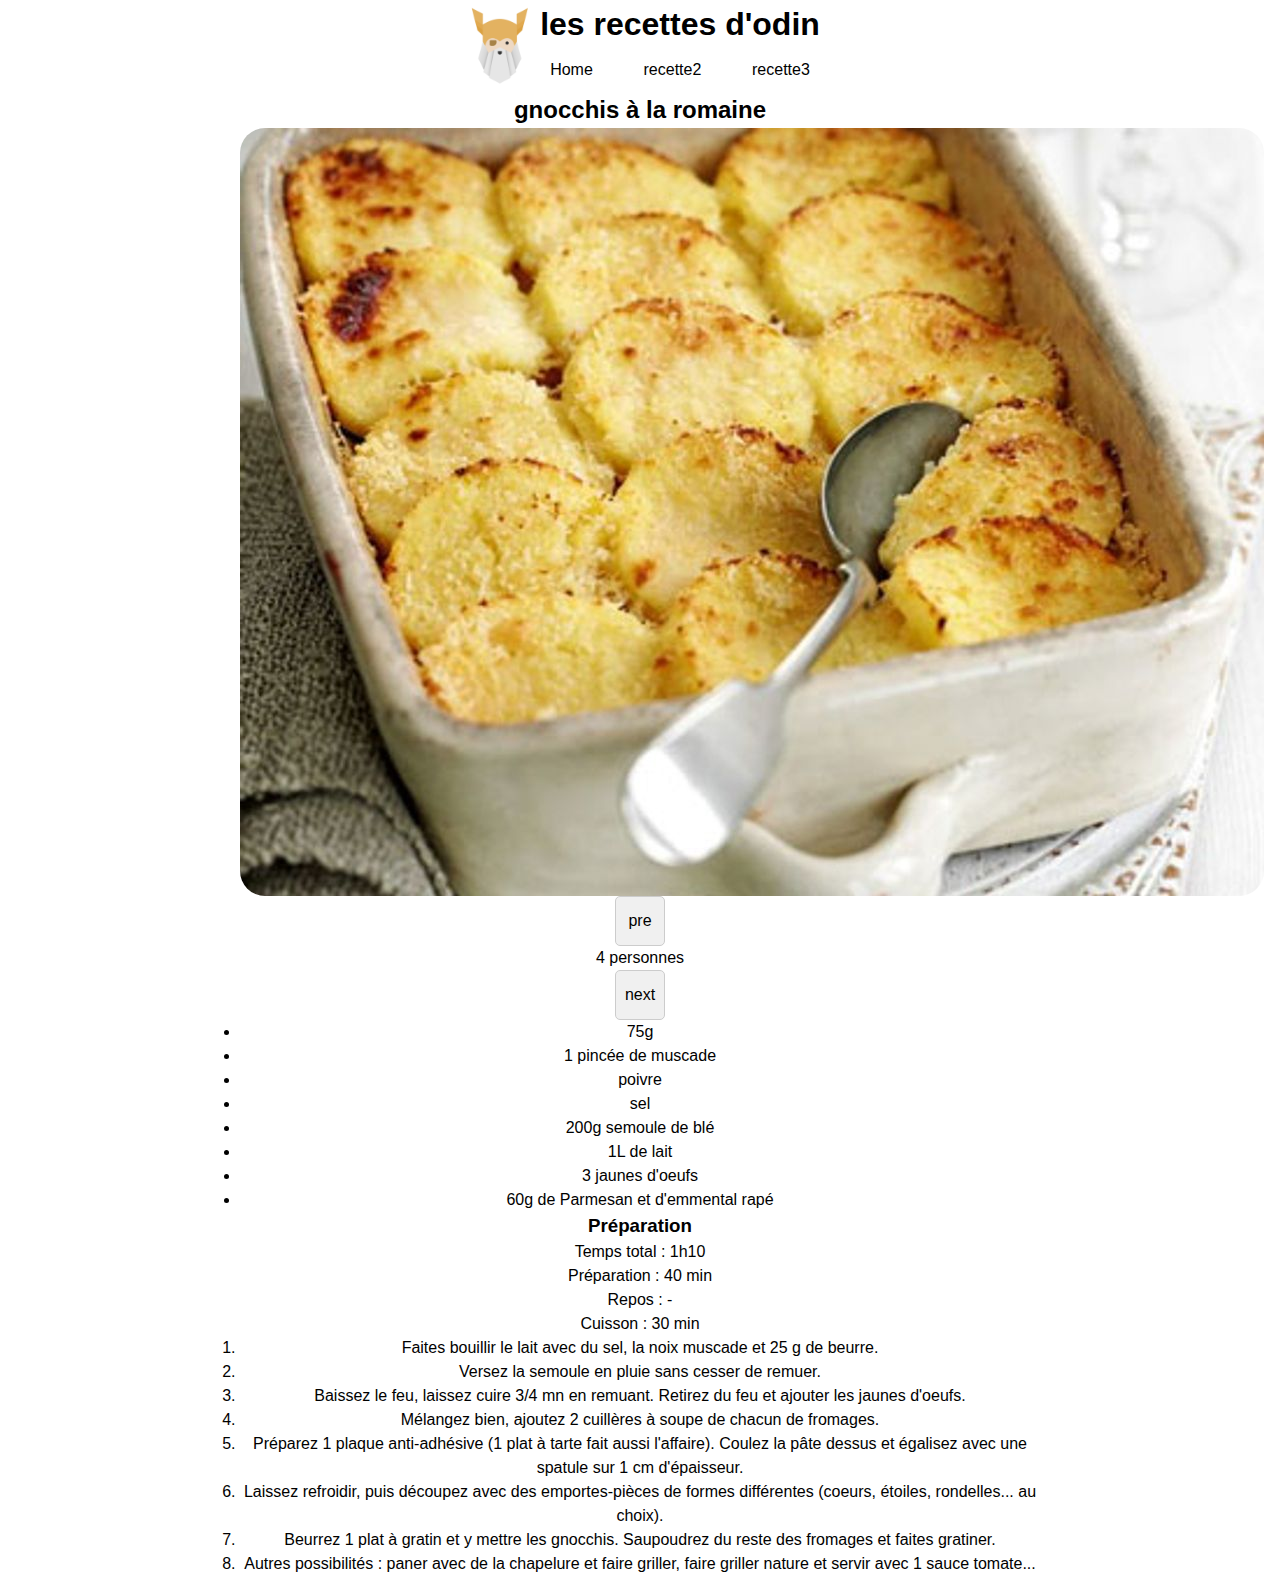
<file: html/recette1.html>
<!DOCTYPE html>
<html lang="en">
<head>
    <meta charset="UTF-8">
    <meta name="viewport" content="width=device-width, initial-scale=1.0">
    <title>Gnocchis</title>
    <link rel="stylesheet" href="../styles.css">
</head>
<body>
    <header>
        <div class="logo">
            <img src="../images/odin's-logo.png" alt="logo">
        </div>
        <div id="menu">
            <h1>les recettes d'odin</h1>
            <nav>
                <li><a href="../index.html">Home</a></li>
                <li><a href="recette2.html">recette2</a></li>
                <li><a href="recette3.html">recette3</a></li>
            </nav>
        </div>
    </header>
    <main>
        <h2>gnocchis à la romaine</h2>
        <div class="image">
            <img src="../images/gnochi-romaine.jpg" alt="gnocchis à la romaine">
        </div>
        <div class="ingredients">
            <div class="btns">
                <button aria-label="Halve quantities">pre</button>
                <div class="display">
                    <p>4 personnes</p>
                </div>
                <button aria-label="Double quantities">next</button>
            </div>
            <ul>
                <li class="quantite">75g</li>
                <li>1 pincée de muscade</li>
                <li>poivre</li>
                <li>sel</li>
                <li class="quantite">200g semoule de blé</li>
                <li class="quantite-2">1L de lait</li>
                <li class="quantite">3 jaunes d'oeufs</li>
                <li class="quantite">60g de Parmesan et d'emmental rapé</li>
            </ul>
        </div>
        <div class="preparation">
            <h3>Préparation</h3>
            <p>Temps total : 1h10</p>
            <p>Préparation : 40 min</p>
            <p>Repos : -</p>
            <p>Cuisson : 30 min</p>
        </div>
        <div class="etapes">
            <ol>
                <li>Faites bouillir le lait avec du sel, la noix muscade et 25 g de beurre.</li>
                <li>Versez la semoule en pluie sans cesser de remuer.</li>
                <li>Baissez le feu, laissez cuire 3/4 mn en remuant. Retirez du feu et ajouter les jaunes d'oeufs.</li>
                <li>Mélangez bien, ajoutez 2 cuillères à soupe de chacun de fromages.</li>
                <li>Préparez 1 plaque anti-adhésive (1 plat à tarte fait aussi l'affaire). Coulez la pâte dessus et égalisez avec une spatule sur 1 cm d'épaisseur.</li>
                <li>Laissez refroidir, puis découpez avec des emportes-pièces de formes différentes (coeurs, étoiles, rondelles... au choix).</li>
                <li>Beurrez 1 plat à gratin et y mettre les gnocchis. Saupoudrez du reste des fromages et faites gratiner.</li>
                <li>Autres possibilités : paner avec de la chapelure et faire griller, faire griller nature et servir avec 1 sauce tomate...</li>
            </ol>
        </div>
    </main>
    <script src="../script.js"></script>
</body>
</html>
</file>
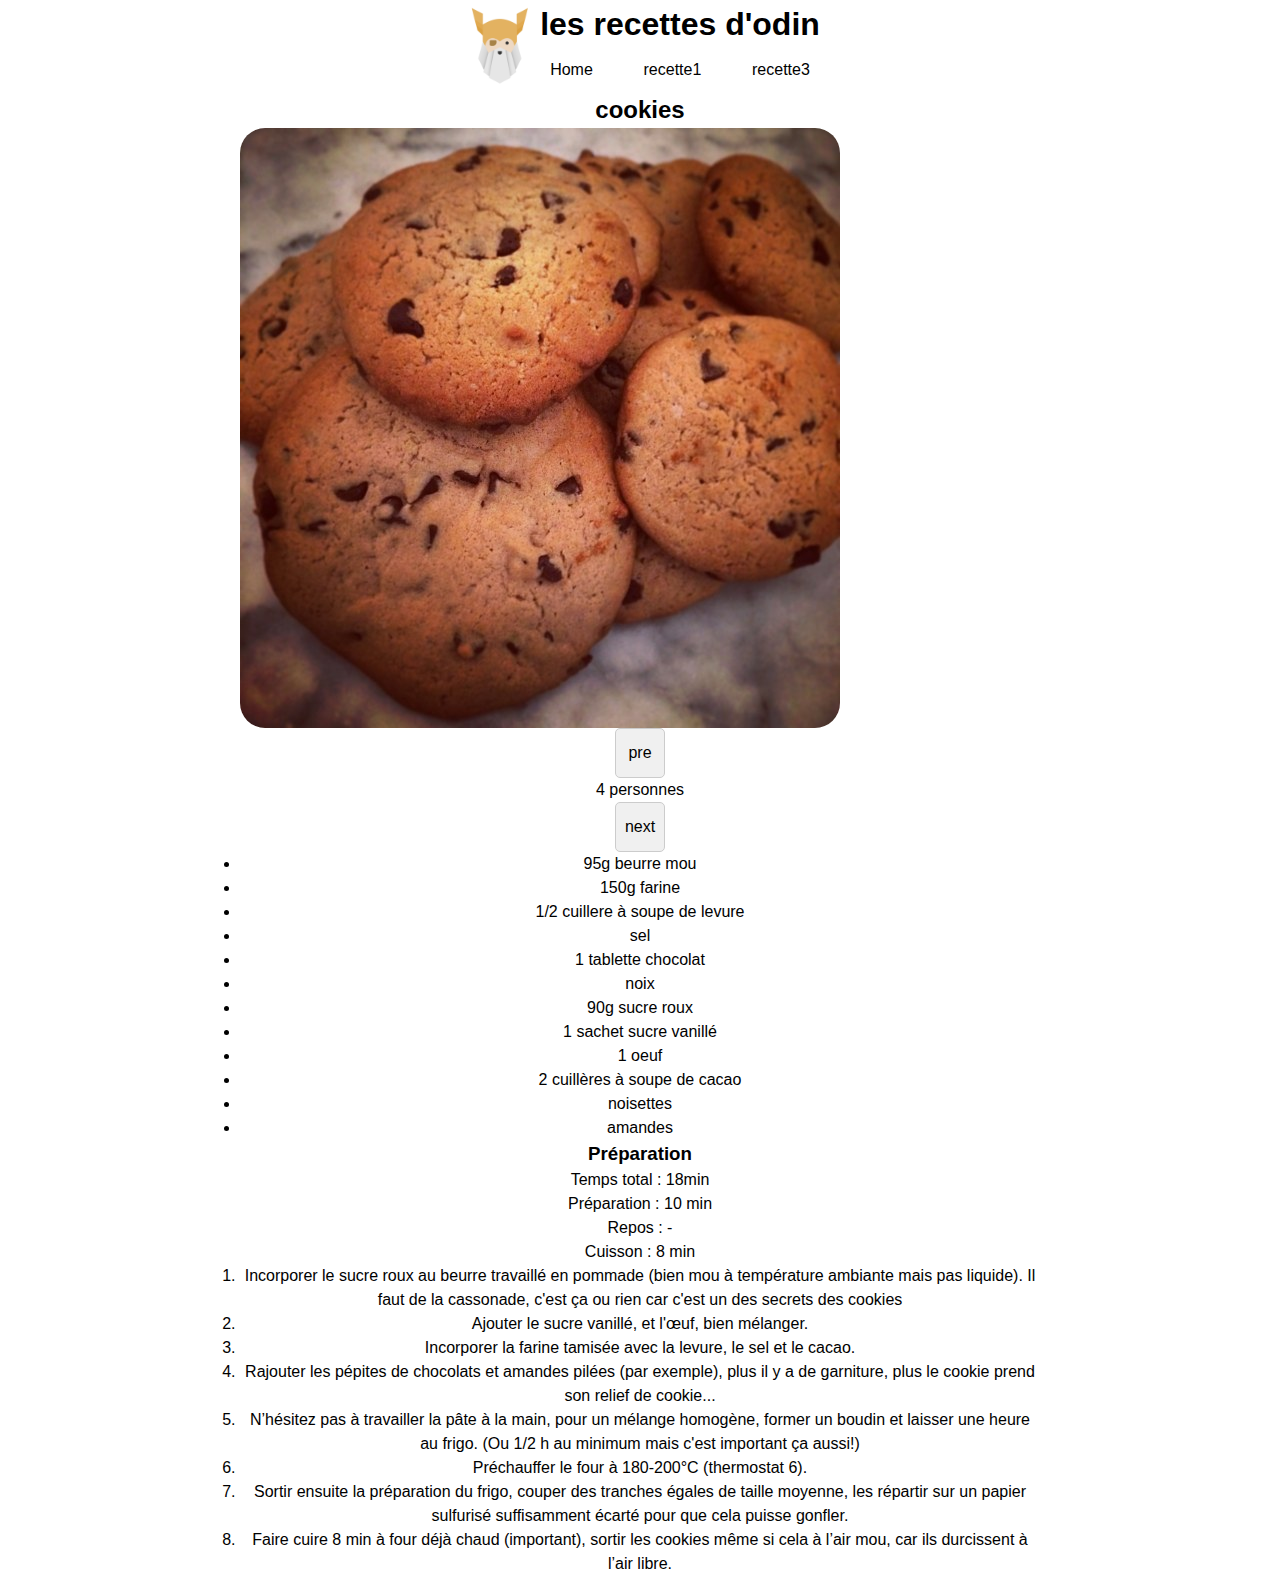
<file: html/recette2.html>
<!DOCTYPE html>
<html lang="en">
<head>
    <meta charset="UTF-8">
    <meta name="viewport" content="width=device-width, initial-scale=1.0">
    <title>Cookies</title>
    <link rel="stylesheet" href="../styles.css">
</head>
<body>
    <header>
        <div class="logo">
            <img src="../images/odin's-logo.png" alt="logo">
        </div>
        <div id="menu">
            <h1>les recettes d'odin</h1>
            <nav>
                <li><a href="../index.html">Home</a></li>
                <li><a href="recette1.html">recette1</a></li>
                <li><a href="recette3.html">recette3</a></li>
            </nav>
        </div>
    </header>
    <main>
        <h2>cookies</h2>
        <div class="image">
            <img src="../images/cookies2.jpg" alt="image cookie">
        </div>
        <div class="ingredients">
            <div class="btns">
                <button aria-label="Halve quantities">pre</button>
                <div class="display">
                    <p>4 personnes</p>
                </div>
                <button aria-label="Double quantities">next</button>
            </div>
            <ul id="quantites-liste">
                <li class="quantite">95g beurre mou</li>
                <li class="quantite">150g farine</li>
                <li class="quantite">1/2 cuillere à soupe de levure</li>
                <li>sel</li>
                <li class="quantite">1 tablette chocolat</li>
                <li>noix</li>
                <li class="quantite">90g sucre roux</li>
                <li class="quantite">1 sachet sucre vanillé</li>
                <li class="quantite">1 oeuf</li>
                <li class="quantite">2 cuillères à soupe de cacao</li>
                <li>noisettes</li>
                <li>amandes</li>
            </ul>
        </div>
        <div class="preparation">
            <h3>Préparation</h3>
            <p>Temps total : 18min</p>
            <p>Préparation : 10 min</p>
            <p>Repos : -</p>
            <p>Cuisson : 8 min</p>
        </div>
        <div class="etapes">
            <ol>
                <li>Incorporer le sucre roux au beurre travaillé en pommade (bien mou à température ambiante mais pas liquide). Il faut de la cassonade, c'est ça ou rien car c'est un des secrets des cookies </li>
                <li>Ajouter le sucre vanillé, et l'œuf, bien mélanger.</li>
                <li>Incorporer la farine tamisée avec la levure, le sel et le cacao.</li>
                <li>Rajouter les pépites de chocolats et amandes pilées (par exemple), plus il y a de garniture, plus le cookie prend son relief de cookie...</li>
                <li>N’hésitez pas à travailler la pâte à la main, pour un mélange homogène, former un boudin et laisser une heure au frigo. (Ou 1/2 h au minimum mais c'est important ça aussi!)</li>
                <li>Préchauffer le four à 180-200°C (thermostat 6).</li>
                <li>Sortir ensuite la préparation du frigo, couper des tranches égales de taille moyenne, les répartir sur un papier sulfurisé suffisamment écarté pour que cela puisse gonfler.</li>
                <li>Faire cuire 8 min à four déjà chaud (important), sortir les cookies même si cela à l’air mou, car ils durcissent à l’air libre.</li>
            </ol>
        </div>
    </main>
    <script src="../script.js"></script>
</body>
</html>
</file>
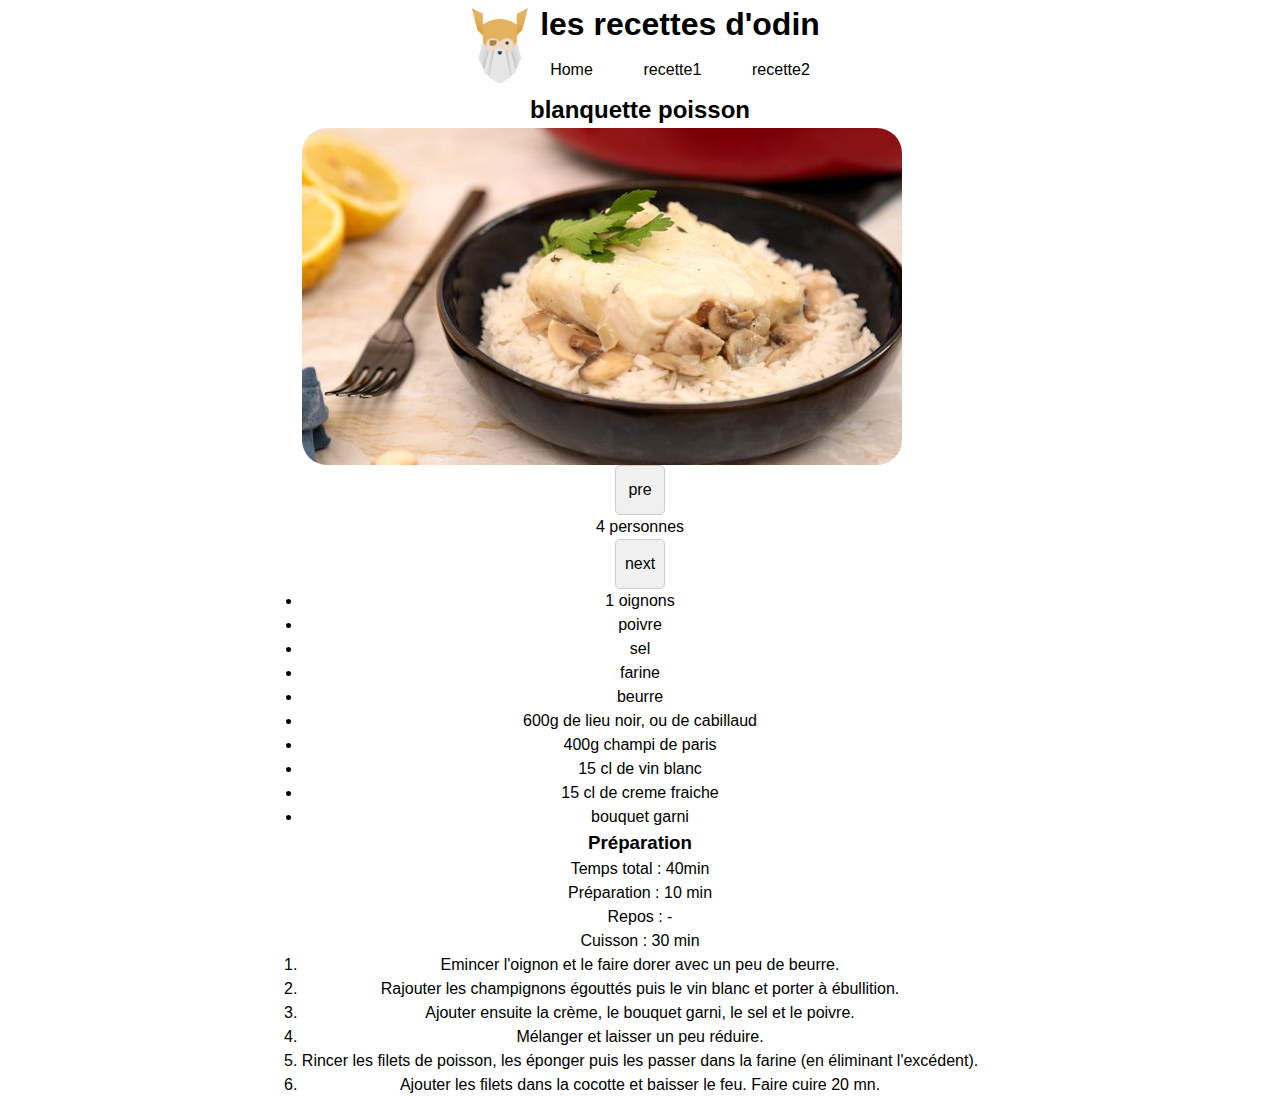
<file: html/recette3.html>
<!DOCTYPE html>
<html lang="en">
<head>
    <meta charset="UTF-8">
    <meta name="viewport" content="width=device-width, initial-scale=1.0">
    <title>Blanquette de poisson</title>
    <link rel="stylesheet" href="../styles.css">
</head>
<body>
    <header>
        <div class="logo">
            <img src="../images/odin's-logo.png" alt="logo">
        </div>
        <div id="menu">
            <h1>les recettes d'odin</h1>
            <nav>
                <li><a href="../index.html">Home</a></li>
                <li><a href="recette1.html">recette1</a></li>
                <li><a href="recette2.html">recette2</a></li>
            </nav>
        </div>
    </header>
    <main>
        <h2>blanquette poisson</h2>
        <div class="image">
            <img src="../images/blanquette-poisson.jpg" alt="poisson">
        </div>
        <div class="ingredients">
            <div class="btns">
                <button aria-label="Halve quantities">pre</button>
                <div class="display">
                    <p>4 personnes</p>
                </div>
                <button aria-label="Double quantities">next</button>
            </div>
            <ul id="quantites-liste">
                <li class="quantite">1 oignons</li>
                <li>poivre</li>
                <li>sel</li>
                <li>farine</li>
                <li>beurre</li>
                <li class="quantite">600g de lieu noir, ou de cabillaud</li>
                <li class="quantite">400g champi de paris</li>
                <li class="quantite">15 cl de vin blanc</li>
                <li class="quantite">15 cl de creme fraiche</li>
                <li>bouquet garni</li>
            </ul>
        </div>
        <div class="preparation">
            <h3>Préparation</h3>
            <p>Temps total : 40min</p>
            <p>Préparation : 10 min</p>
            <p>Repos : -</p>
            <p>Cuisson : 30 min</p>
        </div>
        <div class="etapes">
            <ol>
                <li>Emincer l'oignon et le faire dorer avec un peu de beurre.</li>
                <li>Rajouter les champignons égouttés puis le vin blanc et porter à ébullition.</li>
                <li>Ajouter ensuite la crème, le bouquet garni, le sel et le poivre.</li>
                <li>Mélanger et laisser un peu réduire.</li>
                <li>Rincer les filets de poisson, les éponger puis les passer dans la farine (en éliminant l'excédent).</li>
                <li>Ajouter les filets dans la cocotte et baisser le feu. Faire cuire 20 mn.</li>
            </ol>
        </div>
    </main>
    <script src="../script.js"></script>
</body>
</html>
</file>
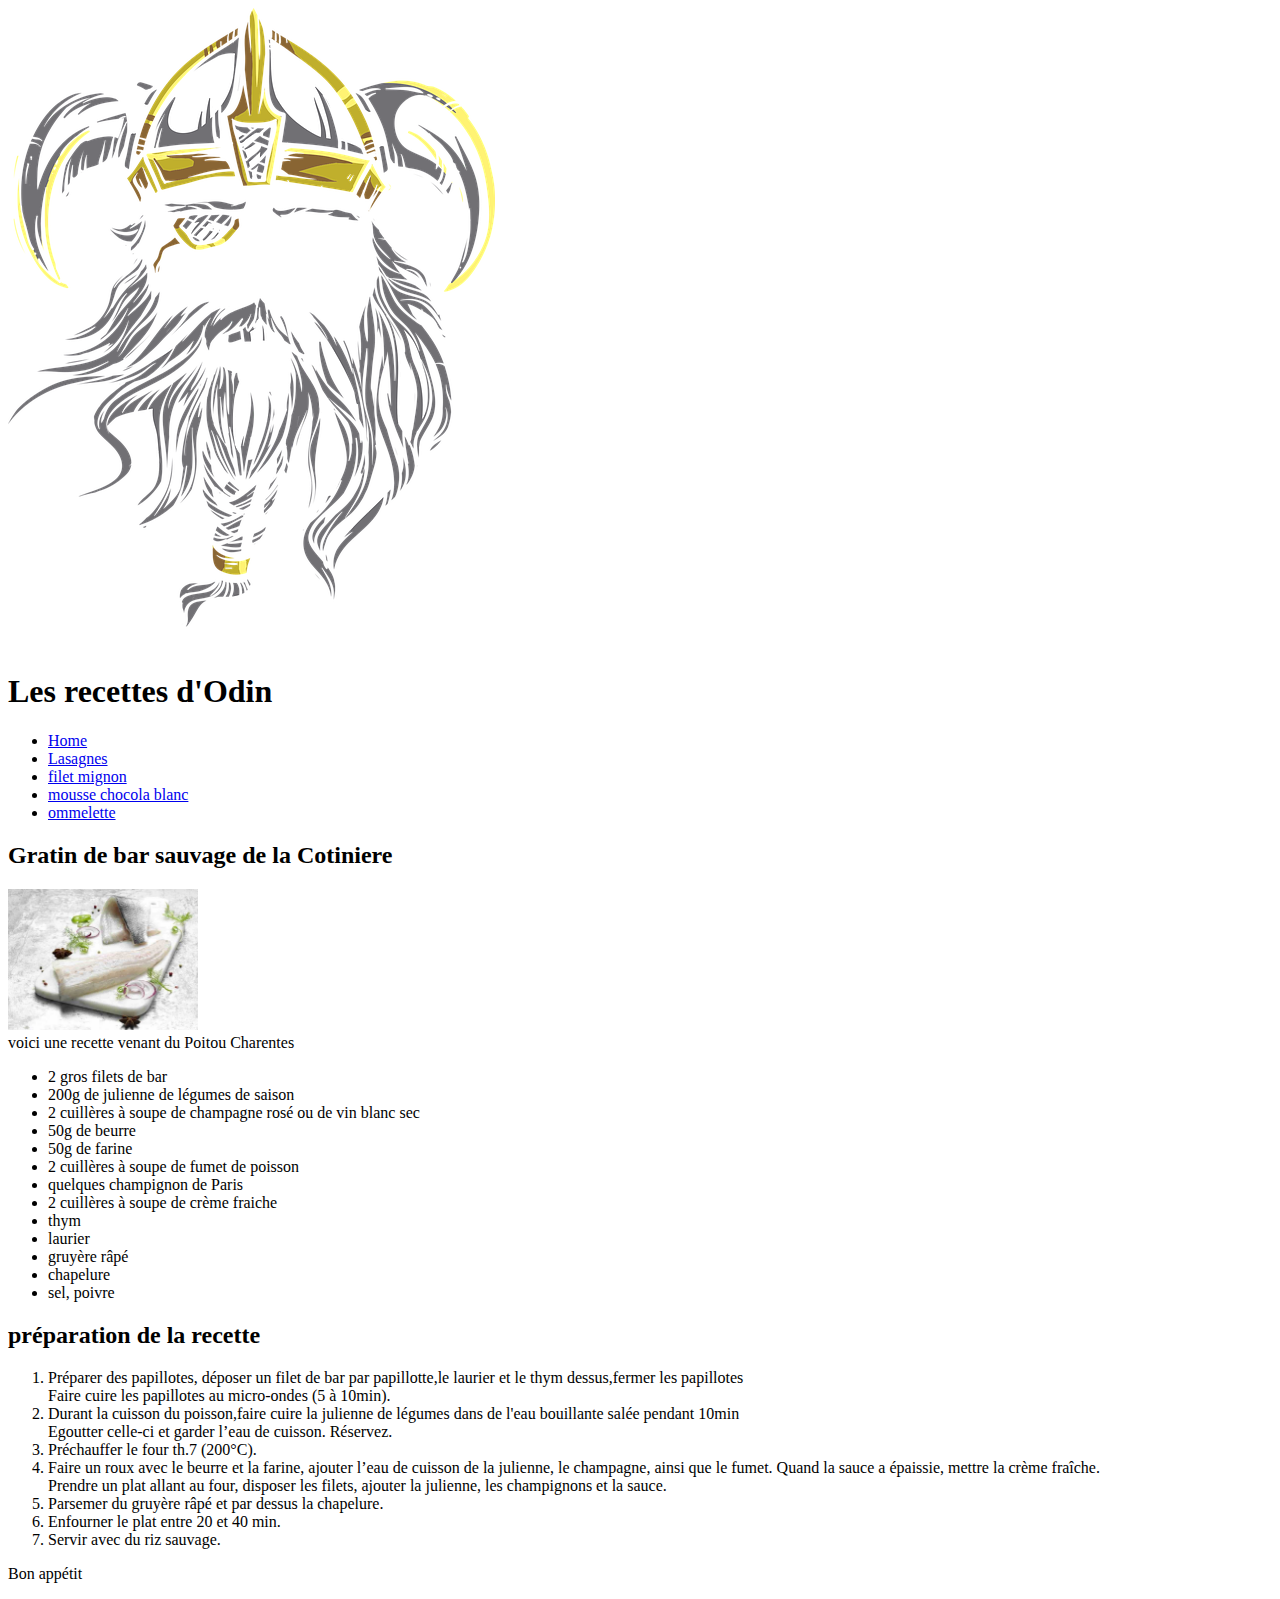
<file: recipes/bar.html>
<!DOCTYPE html>
<html lang="fr">
    <head>
        <meta charset="utf-8">
        <meta name="viewport" 
        content="width=device-width, initial-scale=1, user-scalable=no">
        <title>recettes gratin bar</title>
    </head>
    <body>
        <header>
            <img src="../img/odin.png" alt="">
            <h1>Les recettes d'Odin</h1>
        </header>
        <div id="card">
            <nav>
                <ul>
                    <li><a href="../index.html">Home</a></li>
                    <li><a href="lasagna.html">Lasagnes</a></li>
                    <li><a href="filet-mignon.html">filet mignon</a></li>
                    <li><a href="mousse-choco-blanc.html">mousse chocola blanc</a></li>
                    <li><a href="ommelette.html">ommelette</a></li>
                </ul>
            </nav>
            <h2>Gratin de bar sauvage de la Cotiniere</h2>
        <img src="../img/recettebar.jpg" alt="poisson" width="15%">
        <dt>voici une recette venant du Poitou Charentes</dt>
        <ul>
            <li>2 gros filets de bar</li>
            <li>200g de julienne de légumes de saison</li>
            <li>2 cuillères à soupe de champagne rosé ou de vin blanc sec</li>
            <li>50g de beurre</li>
            <li>50g de farine</li>
            <li>2 cuillères à soupe de fumet de poisson</li>
            <li>quelques champignon de Paris</li>
            <li>2 cuillères à soupe de crème fraiche</li>
            <li>thym</li>
            <li>laurier</li>
            <li>gruyère râpé</li>
            <li>chapelure</li>
            <li>sel, poivre</li>        
        </ul>
        <h2>préparation de la recette</h2>
        <ol>
            <li>Préparer des papillotes, déposer un filet de bar par papillotte,le laurier et le thym dessus,fermer les papillotes<br>
                Faire cuire les papillotes au micro-ondes (5 à 10min).</li>
            <li>Durant la cuisson du poisson,faire cuire la julienne de légumes dans de l'eau bouillante salée pendant 10min<br>
                Egoutter celle-ci et garder l’eau de cuisson. Réservez.</li>
            <li>Préchauffer le four th.7 (200°C).</li>
            <li>Faire un roux avec le beurre et la farine, ajouter l’eau de cuisson de la julienne, le champagne, ainsi que le fumet. Quand la sauce a épaissie, mettre la crème fraîche.<br>
                Prendre un plat allant au four, disposer les filets, ajouter la julienne, les champignons et la sauce.</li>
            <li>Parsemer du gruyère râpé et par dessus la chapelure.</li>
            <li>Enfourner le plat entre 20 et 40 min.</li>
            <li>Servir avec du riz sauvage.</li>
        </ol>
        <p>Bon appétit</p>
        </div>
    </body>
</file>
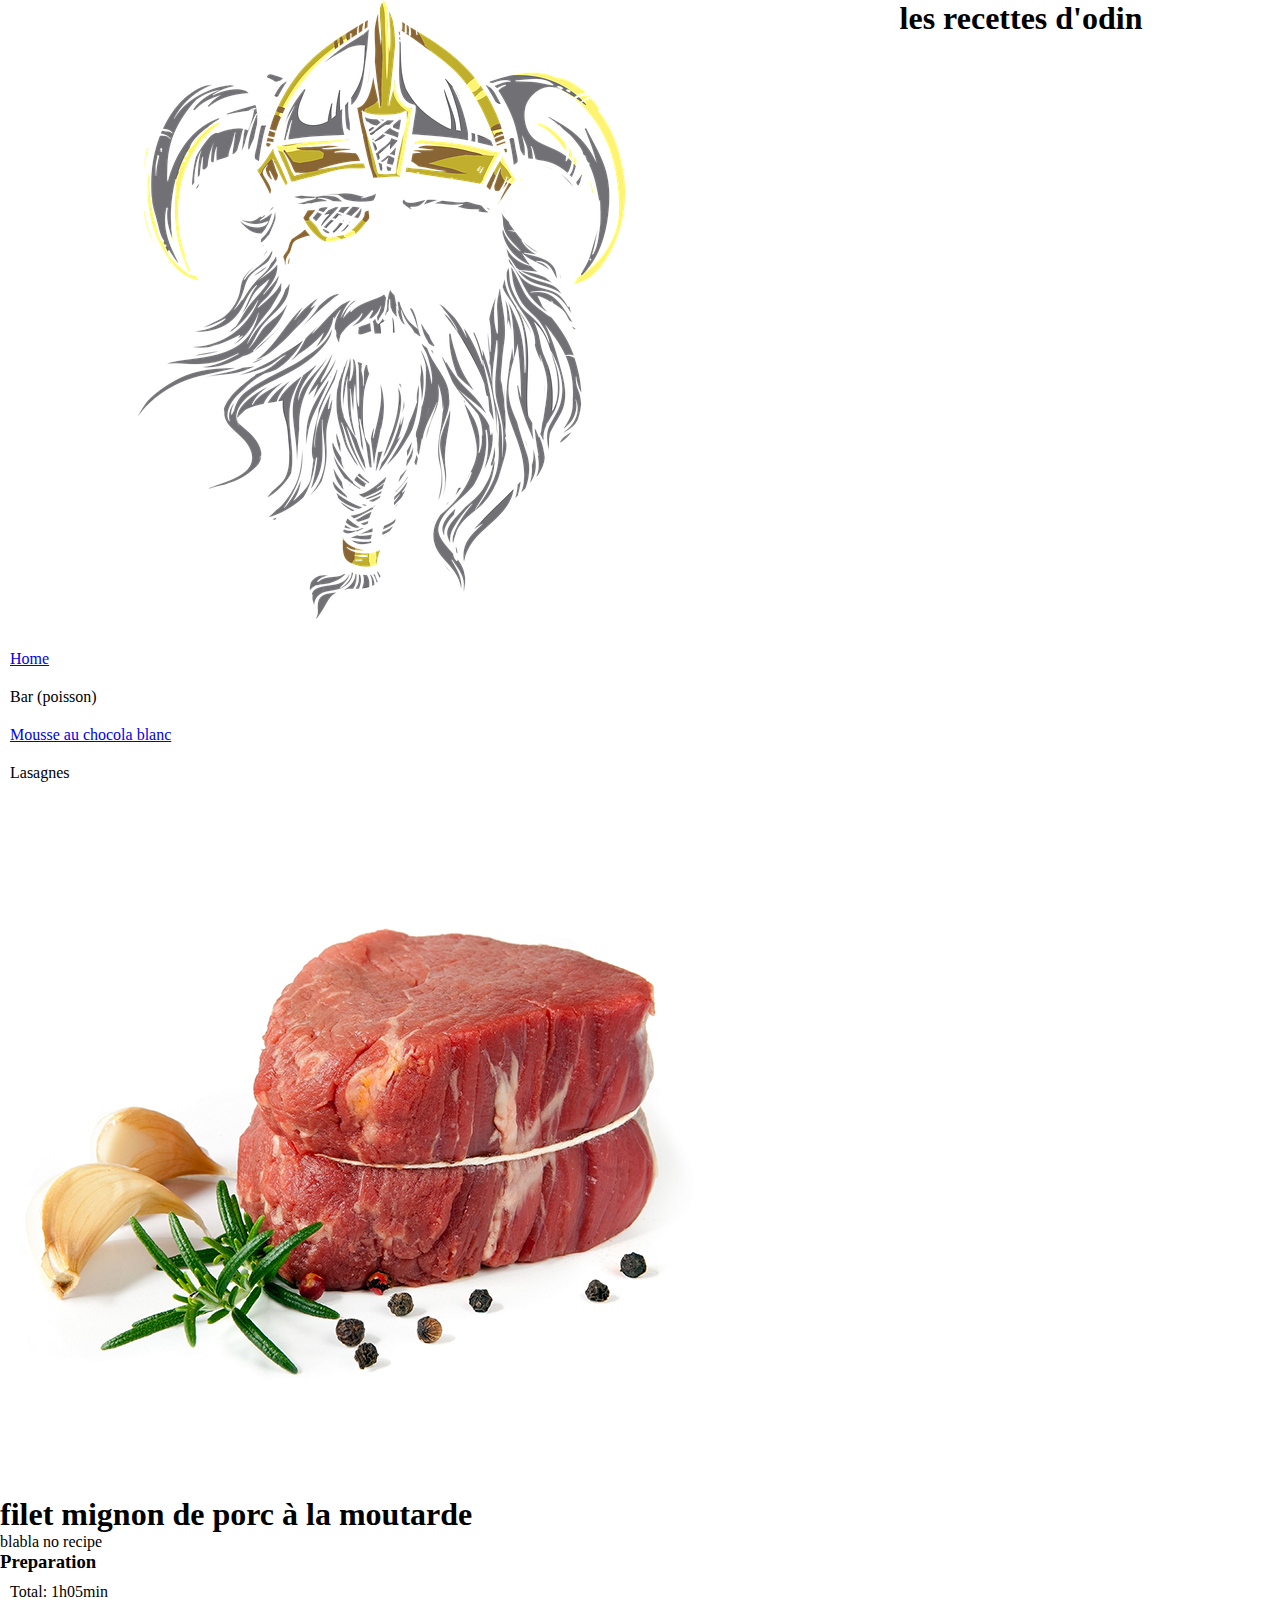
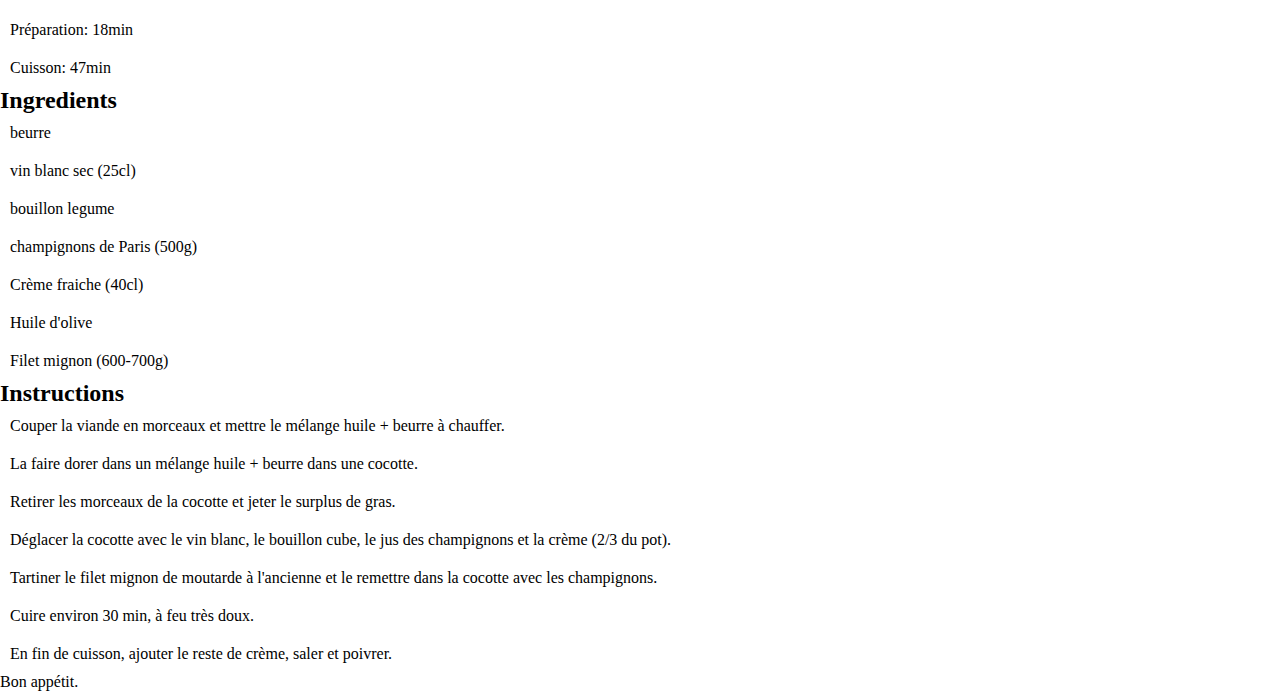
<file: recipes/filet-mignon.html>
<!DOCTYPE html>
<html lang="fr">
<head>
    <meta charset="UTF-8">
    <meta http-equiv="X-UA-Compatible" content="IE=edge">
    <meta name="viewport" content="width=device-width, initial-scale=1.0">
    <title>recette 1</title>
    <link rel="stylesheet" href="../css/index.css">
</head>
<body>
    <header>
        <img src="../img/odin.png" alt="odin">
        <h1>les recettes d'odin</h1>
    </header>
    <nav>
        <ul>
            <li><a href="./ommelette.html">Home</a></li>
            <li><a href="recipes/bar.html"></a>Bar (poisson)</li>
            <li><a href="recipes/mousse-choco-blanc.html">Mousse au chocola blanc</a></li>
            <li><a href="recipes/lasagna.html"></a>Lasagnes</li>
        </ul>
    </nav>
    <div id="recipe">
        <div class="image">
            <img src="../img/filet-mignon1.jpg" alt="">
        </div>
        <h1 class="title">filet mignon de porc à la moutarde</h1>
        <p class="text-title">blabla no recipe</p>
        <div class="prep">
            <h3 class="preparation">Preparation</h3>
            <ul>
                <li>Total: 1h05min</li>
                <li>Préparation: 18min</li>
                <li>Cuisson: 47min</li>
            </ul>
        </div>
        <div class="ingredients">
            <h2>Ingredients</h2>
            <ul>
                <li>beurre</li>
                <li>vin blanc sec (25cl)</li>
                <li>bouillon legume</li>
                <li>champignons de Paris (500g)</li>
                <li>Crème fraiche (40cl)</li>
                <li>Huile d'olive</li>
                <li>Filet mignon (600-700g)</li>
            </ul>
        </div>
        <div class="instructions">
            <h2 class="instruction">Instructions</h2>
            <ol class="instruction-list">
                <li>Couper la viande en morceaux et mettre le mélange huile + beurre à chauffer.</li>
                <li>La faire dorer dans un mélange huile + beurre dans une cocotte.</li>
                <li>Retirer les morceaux de la cocotte et jeter le surplus de gras.</li>
                <li>Déglacer la cocotte avec le vin blanc, le bouillon cube, le jus des champignons et la crème (2/3 du pot).</li>
                <li>Tartiner le filet mignon de moutarde à l'ancienne et le remettre dans la cocotte avec les champignons.</li>
                <li>Cuire environ 30 min, à feu très doux.</li>
                <li>En fin de cuisson, ajouter le reste de crème, saler et poivrer.</li>
            </ol>
            <p>Bon appétit.</p>
        </div>
    </div>
</body>
</html>
</file>
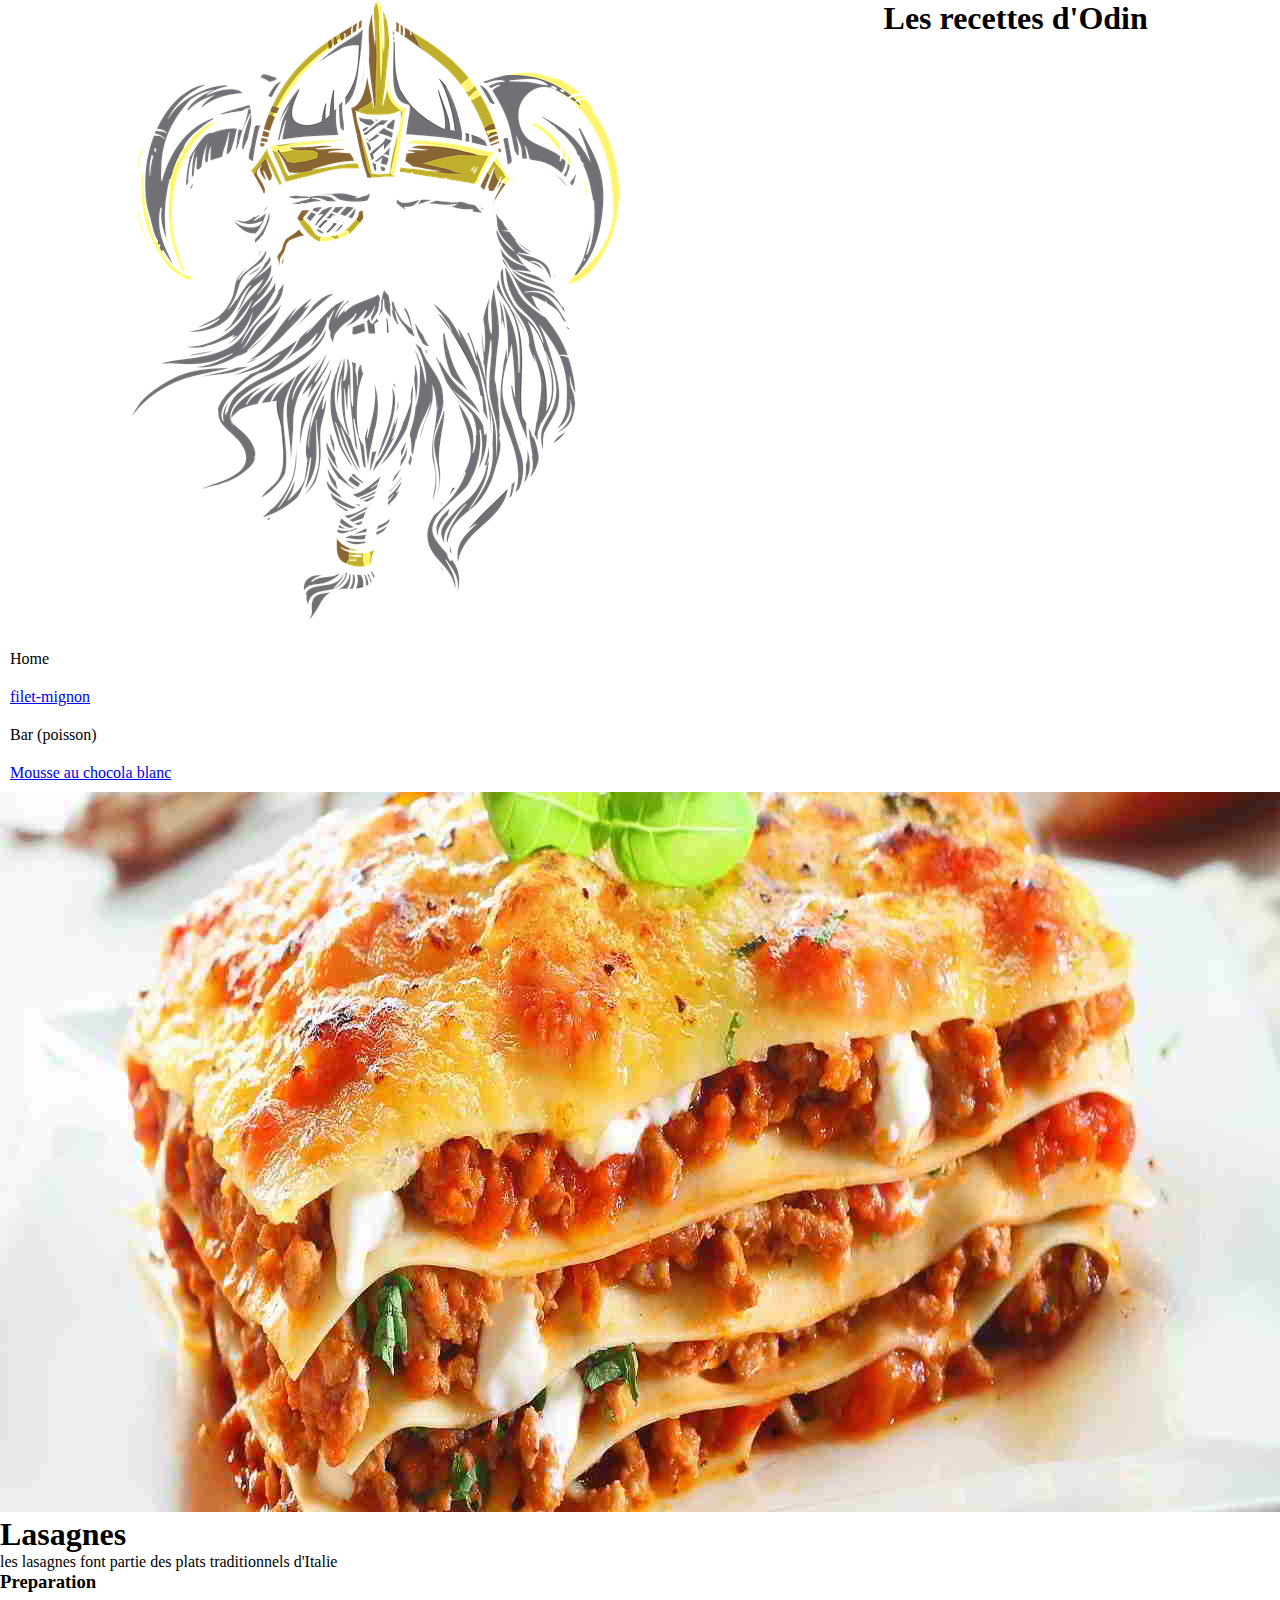
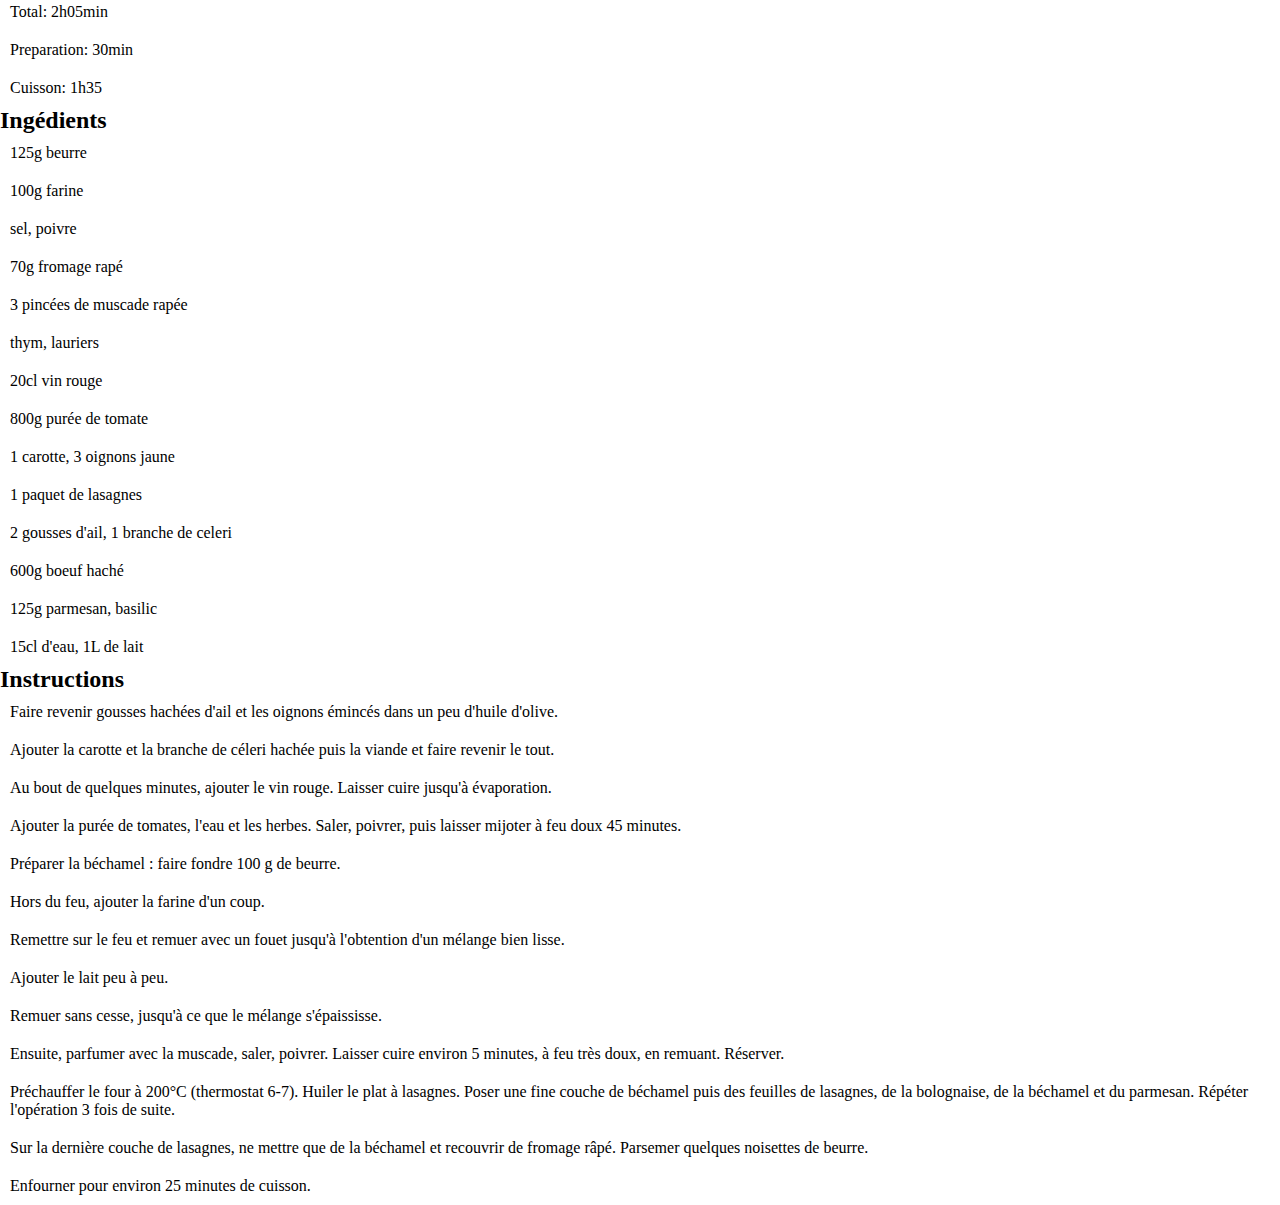
<file: recipes/lasagna.html>
<!DOCTYPE html>
<html lang="fr">
    <head>
        <meta charset="utf-8">
        <meta name="viewport" 
        content="width=device-width, initial-scale=1, user-scalable=no">
        <title>recettes lasagnes</title>
        <link rel="stylesheet" href="../css/index.css">
    </head>
    <body>
        <header>
            <img src="../img/odin.png" alt="odin">
            <h1>Les recettes d'Odin</h1>
        </header>
        <nav>
            <ul>
                <li><a href="../index.html"></a>Home</li>
                <li><a href="recipes/filet-mignon.html">filet-mignon</a></li>
                <li><a href="recipes/bar.html"></a>Bar (poisson)</li>
                <li><a href="recipes/mousse-choco-blanc.html">Mousse au chocola blanc</a></li>
            </ul>
        </nav>
        <div id="recipe">
            <div class="image">
                <img src="../img/lasagnes.jpeg" alt="">
            </div>
            <h1 class="title">Lasagnes</h1>
            <p class="text-title">les lasagnes font partie des plats traditionnels d'Italie</p>
            <div class="prep">
                <h3 class="preparation">Preparation</h3>
                <ul>
                    <li>Total: 2h05min</li>
                    <li>Preparation: 30min</li>
                    <li>Cuisson: 1h35</li>
                </ul>
            </div>
            <div class="ingredients">
                <h2>Ingédients</h2>
                <ul>
                    <li>125g beurre</li>
                    <li>100g farine</li>
                    <li>sel, poivre</li>
                    <li>70g fromage rapé</li>
                    <li>3 pincées de muscade rapée</li>
                    <li>thym, lauriers</li>
                    <li>20cl vin rouge</li>
                    <li>800g purée de tomate</li>
                    <li>1 carotte, 3 oignons jaune</li>
                    <li>1 paquet de lasagnes</li>
                    <li>2 gousses d'ail, 1 branche de celeri</li>
                    <li>600g boeuf haché</li>
                    <li>125g parmesan, basilic</li>
                    <li>15cl d'eau, 1L de lait</li>
                </ul>
            </div>
            <div class="instructions">
                <h2 class="instruction">Instructions</h2>
                <ol>
                    <li>Faire revenir gousses hachées d'ail et les oignons émincés dans un peu d'huile d'olive.</li>
                    <li>Ajouter la carotte et la branche de céleri hachée puis la viande et faire revenir le tout.</li>
                    <li>Au bout de quelques minutes, ajouter le vin rouge. Laisser cuire jusqu'à évaporation.</li>
                    <li>Ajouter la purée de tomates, l'eau et les herbes. Saler, poivrer, puis laisser mijoter à feu doux 45 minutes.</li>
                    <li>Préparer la béchamel : faire fondre 100 g de beurre.</li>
                    <li>Hors du feu, ajouter la farine d'un coup.</li>
                    <li>Remettre sur le feu et remuer avec un fouet jusqu'à l'obtention d'un mélange bien lisse. </li>
                    <li>Ajouter le lait peu à peu.</li>
                    <li>Remuer sans cesse, jusqu'à ce que le mélange s'épaississe.</li>
                    <li>Ensuite, parfumer avec la muscade, saler, poivrer. Laisser cuire environ 5 minutes, à feu très doux, en remuant. Réserver.</li>
                    <li>Préchauffer le four à 200°C (thermostat 6-7). Huiler le plat à lasagnes. Poser une fine couche de béchamel puis des feuilles de lasagnes, de la bolognaise, de la béchamel et du parmesan. Répéter l'opération 3 fois de suite.</li>
                    <li>Sur la dernière couche de lasagnes, ne mettre que de la béchamel et recouvrir de fromage râpé. Parsemer quelques noisettes de beurre.</li>
                    <li>Enfourner pour environ 25 minutes de cuisson.</li>
                </ol>
                <p></p>
            </div>
        </div>
    </body>
</html>
</file>
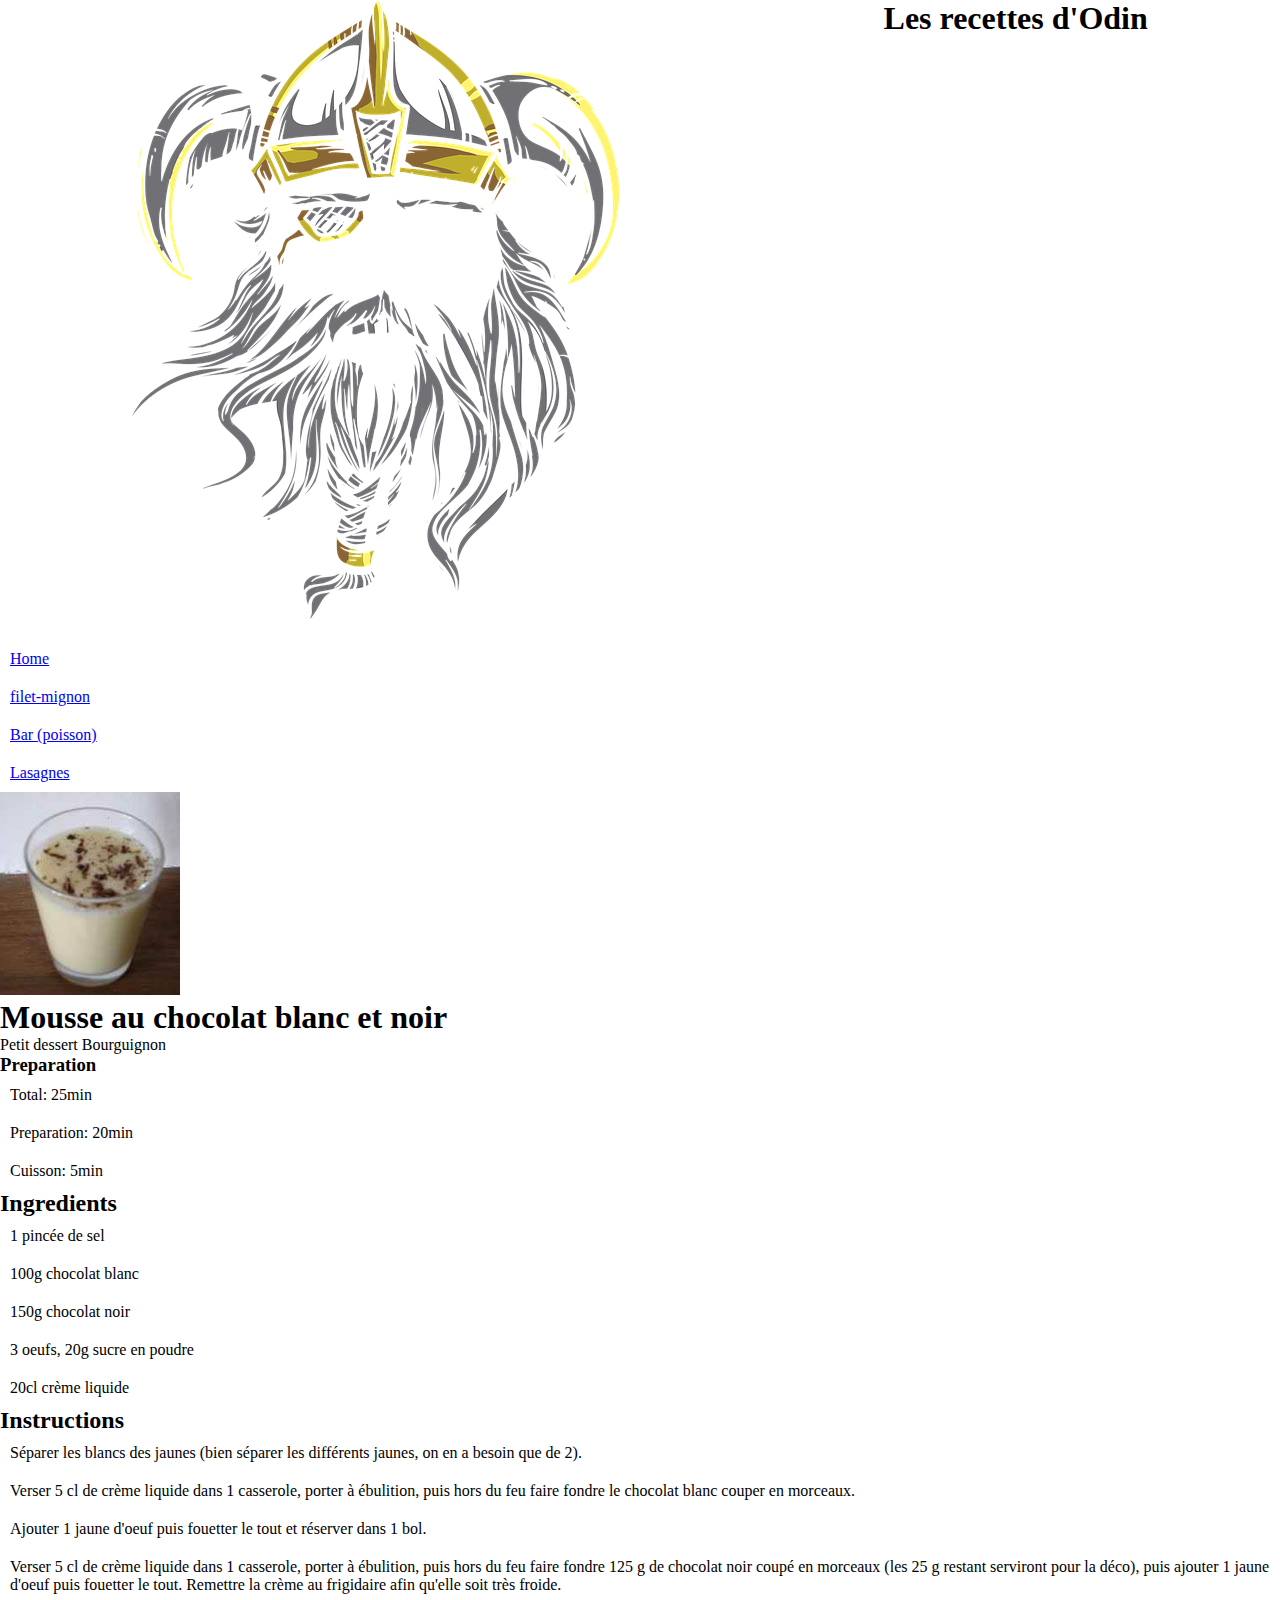
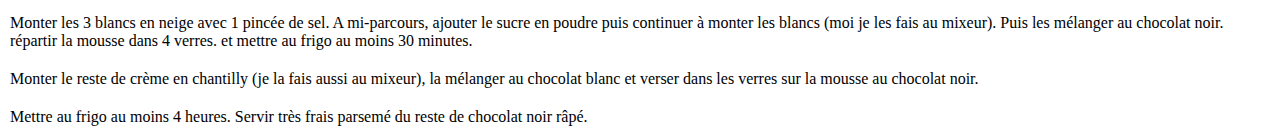
<file: recipes/mousse-choco-blanc.html>
<!DOCTYPE html>
<html lang="fr">
    <head>
        <meta charset="utf-8">
        <meta name="viewport" 
        content="width=device-width, initial-scale=1, user-scalable=no">
        <title>mousse au chocolat blanc</title>
        <link rel="stylesheet" href="../css/index.css">
    </head>
    <body>
        <header>
            <img src="../img/odin.png" alt="">
            <h1>Les recettes d'Odin</h1>
        </header>
        <nav>
          <ul>
            <li><a href="../index.html">Home</a></li>
            <li><a href="recipes/filet-mignon.html">filet-mignon</a></li>
            <li><a href="recipes/bar.html">Bar (poisson)</a></li>
            <li><a href="recipes/lasagna.html">Lasagnes</a></li>
          </ul>
        </nav>
        <div id="recipe">
            <div class="image">
                <img src="../img/moussechocoblc.jpg">
            </div>
            <h1 class="title">Mousse au chocolat blanc et noir</h1>
            <p class="text-title">Petit dessert Bourguignon</p>
            <div class="prep">
                <h3 class="preparation">Preparation</h3>
                <ul>
                    <li>Total: 25min</li>
                    <li>Preparation: 20min</li>
                    <li>Cuisson: 5min</li>
                </ul>
            </div>
            <div class="ingredients">
                <h2>Ingredients</h2>
                <ul>
                    <li>1 pincée de sel</li>
                    <li>100g chocolat blanc</li>
                    <li>150g chocolat noir</li>
                    <li>3 oeufs, 20g sucre en poudre</li>
                    <li>20cl crème liquide</li>
                </ul>
            </div>
            <div class="instructions">
                <h2 class="instruction">Instructions</h2>
                <ol class="instruction-list">
                    <li>Séparer les blancs des jaunes (bien séparer les différents jaunes, on en a besoin que de 2).</li>
                    <li>Verser 5 cl de crème liquide dans 1 casserole, porter à ébulition, puis hors du feu faire fondre le chocolat blanc couper en morceaux.</li>
                    <li>Ajouter 1 jaune d'oeuf puis fouetter le tout et réserver dans 1 bol.</li>
                    <li>Verser 5 cl de crème liquide dans 1 casserole, porter à ébulition, puis hors du feu faire fondre 125 g de chocolat noir coupé en morceaux (les 25 g restant serviront pour la déco), puis ajouter 1 jaune d'oeuf puis fouetter le tout. Remettre la crème au frigidaire afin qu'elle soit très froide.</li>
                    <li>Monter les 3 blancs en neige avec 1 pincée de sel. A mi-parcours, ajouter le sucre en poudre puis continuer à monter les blancs (moi je les fais au mixeur). Puis les mélanger au chocolat noir. répartir la mousse dans 4 verres. et mettre au frigo au moins 30 minutes.</li>
                    <li>Monter le reste de crème en chantilly (je la fais aussi au mixeur), la mélanger au chocolat blanc et verser dans les verres sur la mousse au chocolat noir.</li>
                    <li>Mettre au frigo au moins 4 heures. Servir très frais parsemé du reste de chocolat noir râpé.</li>
                </ol>
            </div>
        </div>
    </body>
</file>
<file: styles.css>
*{
    box-sizing: border-box;
    margin: 0;
    padding: 0;
}
body {
    display: flex;
    flex-direction: column;
    align-items: center;
    font-family: Arial, sans-serif;
    line-height: 1.5;
}
header{
    min-height: 10vh;
    display: flex;
    justify-content: center;
    align-items: center;
}
.logo>img{
    display: block;
    max-width: 80px;
}
#menu{
    display: flex;
    flex-direction: column;
}
nav{
    display: flex;
    justify-content: space-between;
}
nav>li{
    padding: 10px;
    list-style-type: none;
}
nav a{
    text-decoration: none;
    color: #000;
}
nav>li:hover{
    background-color: lightslategray;
}
nav a:hover{
    color: #8B0000;
}
nav a:active{
    background-color: #D3D3D3;
}
main{
    max-width: 800px;
    text-align: center;
}
.image>img{
    display: block;
    border-radius: 25px;
}
.btns>button{
    height: 50px;
    width: 50px;
    font-size: 1rem;
    background-color: #f0f0f0;
    border: 1px solid #ccc;
    border-radius: 5px;
    cursor: pointer;
}
.btns>button:focus{
    outline: 2px solid #000;
}
.btns>button:hover {
    background-color: #ddd;
}
</file>
<file: css/index.css>
*{
    box-sizing: border-box;
    margin: 0;padding: 0;
}
header{
    display: flex;
    justify-content: space-around;
}
nav{
    display: flex;
    justify-content: space-between;
}
li{
    list-style-type: none;
    padding: 10px;
}
</file>
